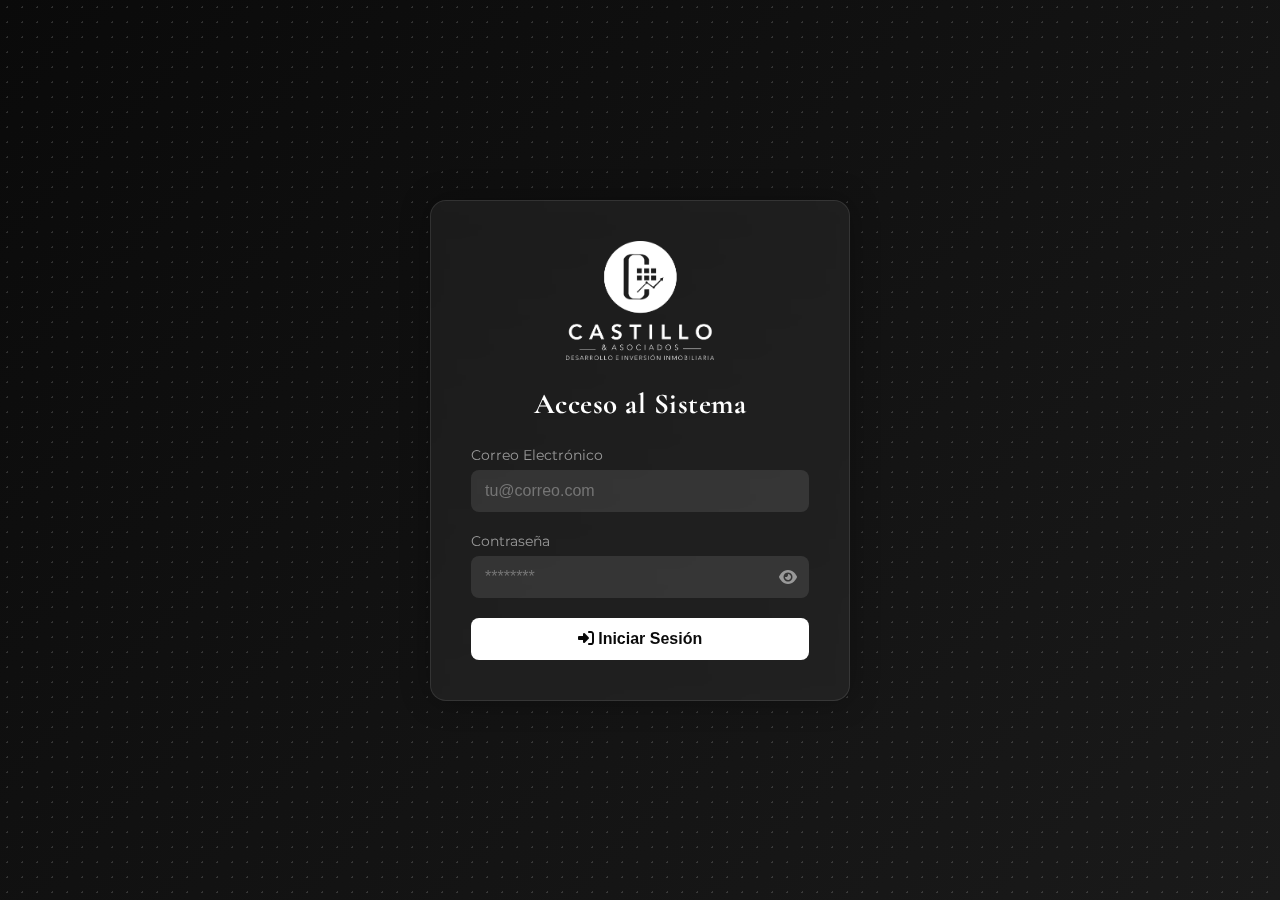
<file: index.html>
<!DOCTYPE html>
<html lang="es">
<head>
  <meta charset="UTF-8">
  <meta name="viewport" content="width=device-width, initial-scale=1.0">
  <title>Login - Castillo & Asociados</title>

  <!-- Fuentes -->
  <link href="https://fonts.googleapis.com/css2?family=Cormorant+Garamond:wght@500;600&family=Montserrat:wght@400;500;600&display=swap" rel="stylesheet">
  
  <!-- Iconos -->
  <link rel="stylesheet" href="https://cdnjs.cloudflare.com/ajax/libs/font-awesome/6.4.0/css/all.min.css">

  <!-- Estilos -->
  <link rel="stylesheet" href="css/login.css">
</head>
<body>
  <div class="login-container">
    <div class="login-card">
      <div class="logo-container">
        <img src="images/CASTILLO.png" alt="Castillo & Asociados" class="logo-img">
      </div>

      <h2 class="login-title">Acceso al Sistema</h2>

      <form id="loginForm">
        <div class="form-group">
          <label for="email">Correo Electrónico</label>
          <input type="email" id="email" class="form-control" placeholder="tu@correo.com" required>
        </div>

        <div class="form-group">
          <label for="password">Contraseña</label>
          <div class="password-input-container">
            <input type="password" id="password" class="form-control" placeholder="********" required>
            <i class="fas fa-eye toggle-password" id="togglePassword"></i>
          </div>
        </div>

        <button type="submit" class="btn btn-primary" id="loginButton">
          <span id="buttonText"><i class="fas fa-sign-in-alt"></i> Iniciar Sesión</span>
          <span id="buttonLoading" class="loading-spinner" style="display:none;">
            <i class="fas fa-spinner fa-spin"></i> Cargando...
          </span>
        </button>

        <div class="alert" id="alertBox"></div>
      </form>
    </div>
  </div>

  <script src="js/modules/login.js"></script>
</body>
</html>
</file>
<file: css/login.css>
:root {
  --black1: #0a0a0a;
  --black2: #1a1a1a;
  --white: #ffffff;
  --gray: #999999;
}

*,
*::before,
*::after {
  box-sizing: border-box;
}


body {
  margin: 0;
  font-family: 'Montserrat', sans-serif;
  color: var(--white);
  background:
    radial-gradient(rgba(255, 255, 255, 0.15) 1px, transparent 1px),
    linear-gradient(135deg, var(--black1), var(--black2));
  background-size: 15px 15px, 100% 100%;
  min-height: 100vh;
  display: flex;
  justify-content: center;
  align-items: center;
}

.login-container {
  width: 100%;
  padding: 20px;
  display: flex;
  justify-content: center;
  align-items: center;
}

.login-card {
  background-color: rgba(255, 255, 255, 0.05);
  backdrop-filter: blur(8px);
  border: 1px solid rgba(255, 255, 255, 0.1);
  border-radius: 16px;
  padding: 40px;
  width: 100%;
  max-width: 420px;
  box-shadow: 0 0 30px rgba(0,0,0,0.3);
  text-align: center;
  animation: fadeIn 0.8s ease;
}

.logo-container {
  height: 120px;
  margin-bottom: 25px;
}

.logo-img {
  height: 100%;
  max-width: 100%;
  object-fit: contain;
  filter: brightness(0) invert(1); /* Hace el logo blanco si es negro */
}

.login-title {
  font-family: 'Cormorant Garamond', serif;
  font-size: 1.8rem;
  margin-bottom: 25px;
  color: var(--white);
  letter-spacing: 0.5px;
}

.form-group {
  text-align: left;
  margin-bottom: 20px;
}

.form-group label {
  display: block;
  font-size: 0.9rem;
  margin-bottom: 6px;
  color: var(--gray);
}

.form-control {
  width: 100%;
  padding: 12px 14px;
  border-radius: 8px;
  border: none;
  background-color: rgba(255, 255, 255, 0.1);
  color: var(--white);
  font-size: 1rem;
  outline: none;
  transition: background-color 0.3s;
}

.form-control:focus {
  background-color: rgba(255, 255, 255, 0.2);
}

.password-input-container {
  position: relative;
}

.toggle-password {
  position: absolute;
  right: 12px;
  top: 50%;
  transform: translateY(-50%);
  color: var(--gray);
  cursor: pointer;
}

.btn {
  width: 100%;
  padding: 12px;
  border-radius: 8px;
  border: none;
  background-color: var(--white);
  color: var(--black1);
  font-weight: 600;
  font-size: 1rem;
  cursor: pointer;
  transition: background 0.3s, transform 0.1s;
}

.btn:hover {
  background-color: #f5f5f5;
  transform: translateY(-2px);
}

.loading-spinner {
  display: inline-block;
  margin-left: 8px;
  font-size: 0.9rem;
}

.alert {
  margin-top: 15px;
  padding: 12px;
  border-radius: 6px;
  display: none;
  font-size: 0.9rem;
}

.alert.error {
  background-color: rgba(255, 0, 0, 0.1);
  color: #ff6b6b;
  border: 1px solid rgba(255, 0, 0, 0.3);
}

.alert.success {
  background-color: rgba(0, 255, 0, 0.1);
  color: #9be198;
  border: 1px solid rgba(0, 255, 0, 0.3);
}

/* Animación de entrada */
@keyframes fadeIn {
  from { opacity: 0; transform: translateY(20px); }
  to { opacity: 1; transform: translateY(0); }
}

/* Responsive */
@media (max-width: 480px) {
  .login-card {
    padding: 30px 20px;
  }

  .login-title {
    font-size: 1.5rem;
  }
}
</file>
